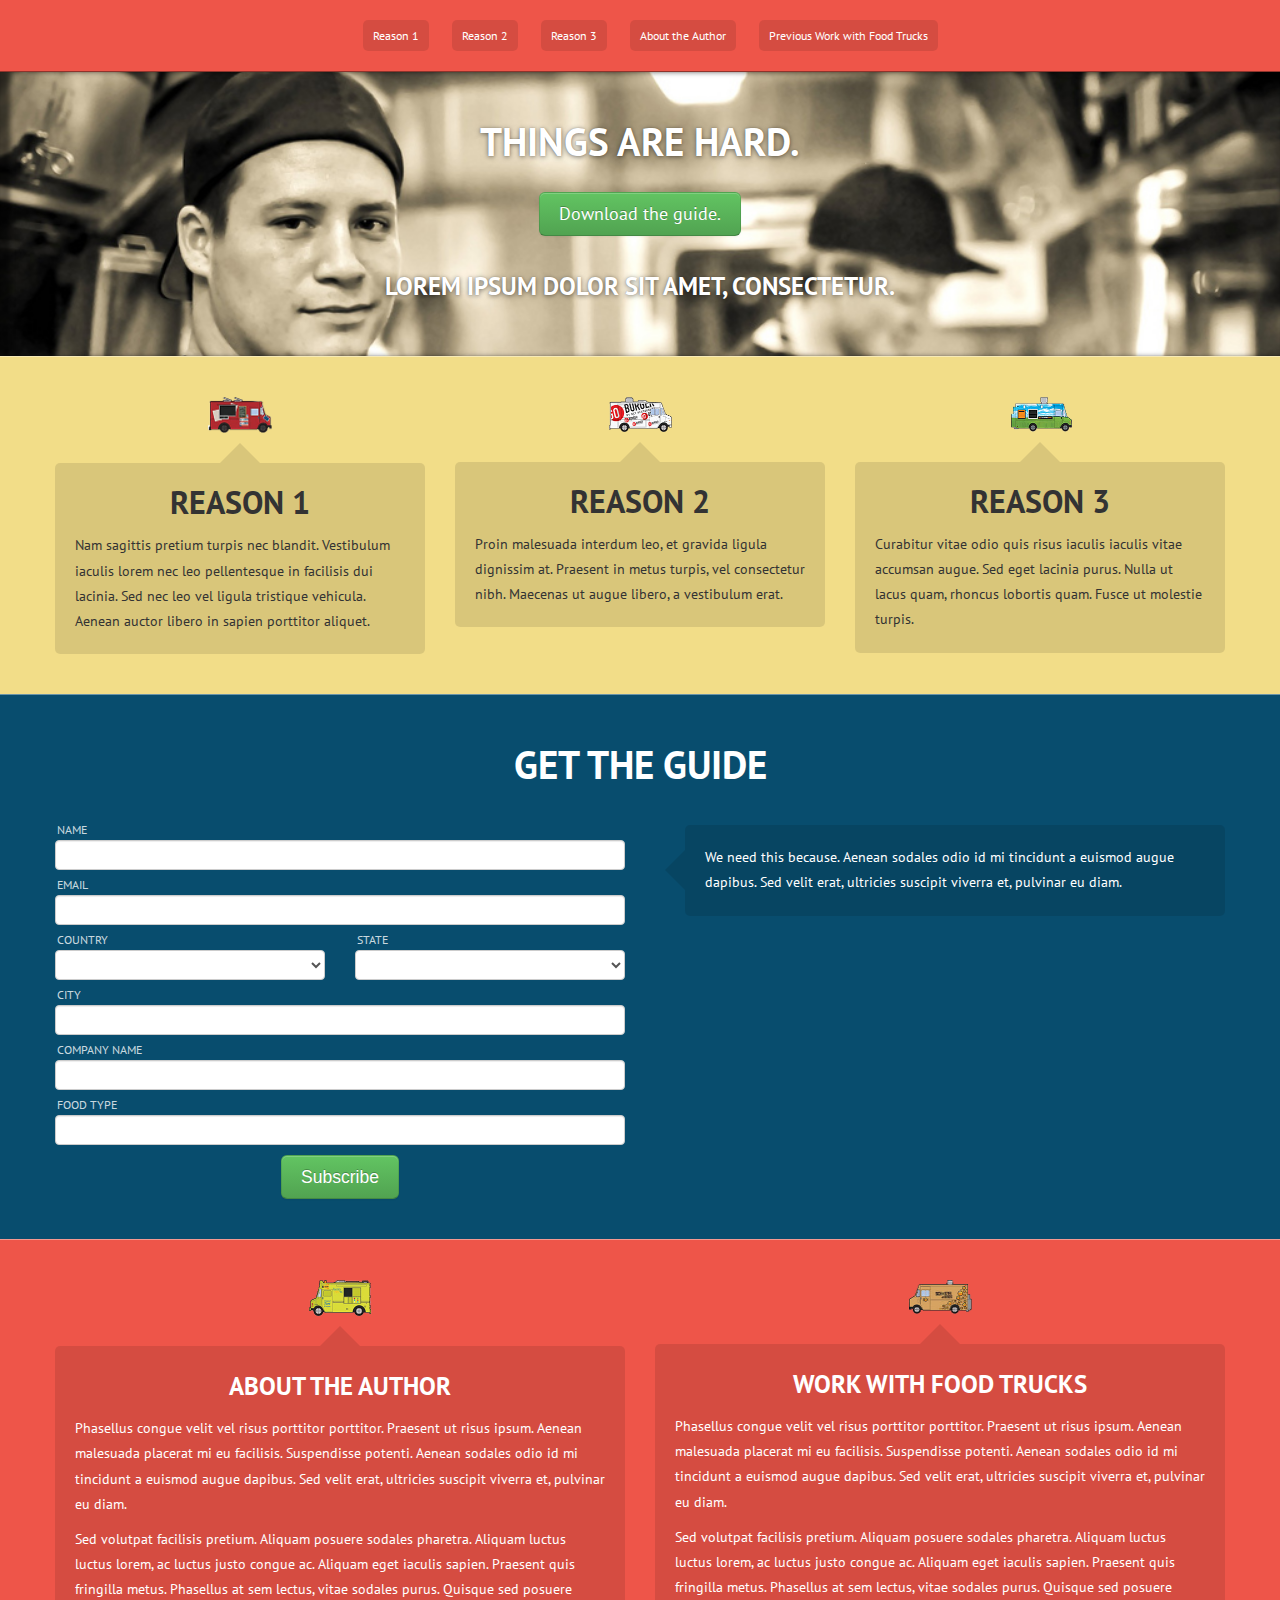
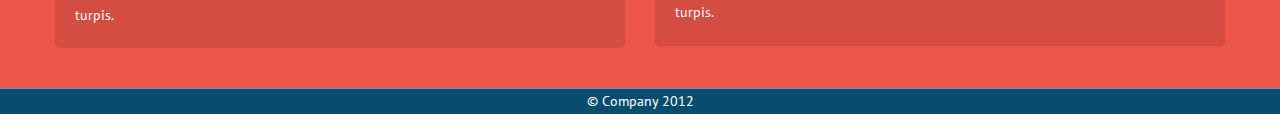
<file: index.html>
<!DOCTYPE html>
<!--[if lt IE 7]>    <html class="no-js lt-ie9 lt-ie8 lt-ie7"> <![endif]-->
<!--[if IE 7]>     <html class="no-js lt-ie9 lt-ie8"> <![endif]-->
<!--[if IE 8]>     <html class="no-js lt-ie9"> <![endif]-->
<!--[if gt IE 8]><!--> <html class="no-js"> <!--<![endif]-->
  <head>
    <meta charset="utf-8">
    <meta http-equiv="X-UA-Compatible" content="IE=edge,chrome=1">
    <title>Marketing Food Trucks</title>
    <meta name="description" content="">
    <meta name="viewport" content="width=device-width">

    <link rel="stylesheet" href="css/bootstrap.min.css">
    <link href='http://fonts.googleapis.com/css?family=PT+Sans:400,700' rel='stylesheet' type='text/css'>
    <link rel="stylesheet" href="css/bootstrap-responsive.min.css">
    <link rel="stylesheet" href="css/main.css">
    <script src="js/vendor/modernizr-2.6.2-respond-1.1.0.min.js"></script>
  </head>
  <body>
    <!--[if lt IE 7]>
      <p class="chromeframe">You are using an <strong>outdated</strong> browser. Please <a href="http://browsehappy.com/">upgrade your browser</a> or <a href="http://www.google.com/chromeframe/?redirect=true">activate Google Chrome Frame</a> to improve your experience.</p>
    <![endif]-->
    <div id="navigation" class="hidden-phone">
      <div class="container">
        <div class="row navigation">
          <div class="span12">
            <a href="#reason_1">Reason 1</a>
            <a href="#reason_2">Reason 2</a>
            <a href="#reason_3">Reason 3</a>
            <a href="#about_the_author">About the Author</a>
            <a href="#previous_work">Previous Work with Food Trucks</a>
          </div>
        </div>
      </div>
    </div>
    <div id="splash">
      <div class="container">
        <div class="row">
          <div class="span12">
            <h1>Things are hard.</h1>
            <a href="#form-download" class="btn btn-large btn-success">Download the guide.</a>
          </div>
          <div class="span8 offset2">
            <h3>Lorem ipsum dolor sit amet, consectetur.</h3>
          </div>
        </div>
      </div>     
    </div>    
    <div id="reasons">
      <div class="container">
        <div class="row">
          <div class="span4">
            <a name="reason_1"></a>
            <img src="/img/trucks/truck-1.png" class="truck" />
            <div class="item">
              <h2>Reason 1</h2>
              <p>Nam sagittis pretium turpis nec blandit. Vestibulum iaculis lorem nec leo pellentesque in facilisis dui lacinia. Sed nec leo vel ligula tristique vehicula. Aenean auctor libero in sapien porttitor aliquet.</p>
            </div>
          </div>
          <div class="span4">
            <a name="reason_2"></a>
            <img src="/img/trucks/truck-2.png" class="truck" />
            <div class="item">
              <h2>Reason 2</h2>
              <p>Proin malesuada interdum leo, et gravida ligula dignissim at. Praesent in metus turpis, vel consectetur nibh. Maecenas ut augue libero, a vestibulum erat.</p>
            </div>
          </div>
          <div class="span4">
            <a name="reason_3"></a>
            <img src="/img/trucks/truck-3.png" class="truck" />
            <div class="item">
              <h2>Reason 3</h2>
              <p>Curabitur vitae odio quis risus iaculis iaculis vitae accumsan augue. Sed eget lacinia purus. Nulla ut lacus quam, rhoncus lobortis quam. Fusce ut molestie turpis.</p>
            </div>
          </div>
        </div>
      </div>
    </div>
    <div id="form">
      <a name="form-download"></a>
      <div class="container">
        <div class="row">
          <div class="span12">
            <h1>Get the guide</h1>
          </div>
          <div class="span6">
            <div class="row">
              <form action="http://marketingfoodtrucks.createsend.com/t/t/s/qkdhy/" method="post" id="subForm">
                <div class="span6">
                  <label for="name">Name</label>
                  <input type="text" name="cm-name" id="name" class="span6 required" />
                </div>
                <div class="span6">
                  <label for="qkdhy-qkdhy">Email</label>
                  <input type="text" name="cm-qkdhy-qkdhy" id="qkdhy-qkdhy" class="span6 required email" />
                </div>
                <div class="span3">
                  <label for="Country">Country</label>
                  <select name="cm-fo-irdkl" class="span3 required" id="country">
                    <option></option>
                    <option value="112030">Afghanistan</option>
                    <option value="112031">Albania</option>
                    <option value="112032">Algeria</option>
                    <option value="112033">American Samoa</option>
                    <option value="112034">Andorra</option>
                    <option value="112035">Angola</option>
                    <option value="112036">Anguilla</option>
                    <option value="112037">Antigua & Barbuda</option>
                    <option value="112038">Argentina</option>
                    <option value="112039">Armenia</option>
                    <option value="112040">Aruba</option>
                    <option value="112041">Australia</option>
                    <option value="112042">Austria</option>
                    <option value="112043">Azerbaijan</option>
                    <option value="112044">Azores</option>
                    <option value="112045">Bahamas</option>
                    <option value="112046">Bahrain</option>
                    <option value="112047">Bangladesh</option>
                    <option value="112048">Barbados</option>
                    <option value="112049">Belarus</option>
                    <option value="112050">Belgium</option>
                    <option value="112051">Belize</option>
                    <option value="112052">Benin</option>
                    <option value="112053">Bermuda</option>
                    <option value="112054">Bhutan</option>
                    <option value="112055">Bolivia</option>
                    <option value="112056">Bonaire</option>
                    <option value="112057">Bosnia & Herzegovina</option>
                    <option value="112058">Botswana</option>
                    <option value="112059">Brazil</option>
                    <option value="112060">British Indian Ocean Ter</option>
                    <option value="112061">Brunei</option>
                    <option value="112062">Bulgaria</option>
                    <option value="112063">Burkina Faso</option>
                    <option value="112064">Burundi</option>
                    <option value="112065">Cambodia</option>
                    <option value="112066">Cameroon</option>
                    <option value="112067">Canada</option>
                    <option value="112068">Canary Islands</option>
                    <option value="112069">Cape Verde</option>
                    <option value="112070">Cayman Islands</option>
                    <option value="112071">Central African Republic</option>
                    <option value="112072">Chad</option>
                    <option value="112073">Channel Islands</option>
                    <option value="112074">Chile</option>
                    <option value="112075">China</option>
                    <option value="112076">Christmas Island</option>
                    <option value="112077">Cocos Island</option>
                    <option value="112078">Colombia</option>
                    <option value="112079">Comoros</option>
                    <option value="112080">Congo</option>
                    <option value="112081">Congo Democratic Rep</option>
                    <option value="112082">Cook Islands</option>
                    <option value="112083">Costa Rica</option>
                    <option value="112084">Cote D'Ivoire</option>
                    <option value="112085">Croatia</option>
                    <option value="112086">Cuba</option>
                    <option value="112087">Curacao</option>
                    <option value="112088">Cyprus</option>
                    <option value="112089">Czech Republic</option>
                    <option value="112090">Denmark</option>
                    <option value="112091">Djibouti</option>
                    <option value="112092">Dominica</option>
                    <option value="112093">Dominican Republic</option>
                    <option value="112094">East Timor</option>
                    <option value="112095">Ecuador</option>
                    <option value="112096">Egypt</option>
                    <option value="112097">El Salvador</option>
                    <option value="112098">Equatorial Guinea</option>
                    <option value="112099">Eritrea</option>
                    <option value="112100">Estonia</option>
                    <option value="112101">Ethiopia</option>
                    <option value="112102">Falkland Islands</option>
                    <option value="112103">Faroe Islands</option>
                    <option value="112104">Fiji</option>
                    <option value="112105">Finland</option>
                    <option value="112106">France</option>
                    <option value="112107">French Guiana</option>
                    <option value="112108">French Polynesia</option>
                    <option value="112109">French Southern Ter</option>
                    <option value="112110">Gabon</option>
                    <option value="112111">Gambia</option>
                    <option value="112112">Georgia</option>
                    <option value="112113">Germany</option>
                    <option value="112114">Ghana</option>
                    <option value="112115">Gibraltar</option>
                    <option value="112116">Great Britain</option>
                    <option value="112117">Greece</option>
                    <option value="112118">Greenland</option>
                    <option value="112119">Grenada</option>
                    <option value="112120">Guadeloupe</option>
                    <option value="112121">Guam</option>
                    <option value="112122">Guatemala</option>
                    <option value="112123">Guernsey</option>
                    <option value="112124">Guinea</option>
                    <option value="112125">Guinea-Bissau</option>
                    <option value="112126">Guyana</option>
                    <option value="112127">Haiti</option>
                    <option value="112128">Honduras</option>
                    <option value="112129">Hong Kong</option>
                    <option value="112130">Hungary</option>
                    <option value="112131">Iceland</option>
                    <option value="112132">India</option>
                    <option value="112133">Indonesia</option>
                    <option value="112134">Iran</option>
                    <option value="112135">Iraq</option>
                    <option value="112136">Ireland</option>
                    <option value="112137">Isle of Man</option>
                    <option value="112138">Israel</option>
                    <option value="112139">Italy</option>
                    <option value="112140">Jamaica</option>
                    <option value="112141">Japan</option>
                    <option value="112142">Jersey</option>
                    <option value="112143">Jordan</option>
                    <option value="112144">Kazakhstan</option>
                    <option value="112145">Kenya</option>
                    <option value="112146">Kiribati</option>
                    <option value="112147">Korea North</option>
                    <option value="112148">Korea South</option>
                    <option value="112149">Kuwait</option>
                    <option value="112150">Kyrgyzstan</option>
                    <option value="112151">Laos</option>
                    <option value="112152">Latvia</option>
                    <option value="112153">Lebanon</option>
                    <option value="112154">Lesotho</option>
                    <option value="112155">Liberia</option>
                    <option value="112156">Libya</option>
                    <option value="112157">Liechtenstein</option>
                    <option value="112158">Lithuania</option>
                    <option value="112159">Luxembourg</option>
                    <option value="112160">Macau</option>
                    <option value="112161">Macedonia</option>
                    <option value="112162">Madagascar</option>
                    <option value="112163">Malawi</option>
                    <option value="112164">Malaysia</option>
                    <option value="112165">Maldives</option>
                    <option value="112166">Mali</option>
                    <option value="112167">Malta</option>
                    <option value="112168">Marshall Islands</option>
                    <option value="112169">Martinique</option>
                    <option value="112170">Mauritania</option>
                    <option value="112171">Mauritius</option>
                    <option value="112172">Mayotte</option>
                    <option value="112173">Mexico</option>
                    <option value="112174">Midway Islands</option>
                    <option value="112175">Moldova</option>
                    <option value="112176">Monaco</option>
                    <option value="112177">Mongolia</option>
                    <option value="112178">Montenegro</option>
                    <option value="112179">Montserrat</option>
                    <option value="112180">Morocco</option>
                    <option value="112181">Mozambique</option>
                    <option value="112182">Myanmar</option>
                    <option value="112183">Namibia</option>
                    <option value="112184">Nauru</option>
                    <option value="112185">Nepal</option>
                    <option value="112186">Netherland Antilles</option>
                    <option value="112187">Netherlands</option>
                    <option value="112188">Nevis</option>
                    <option value="112189">New Caledonia</option>
                    <option value="112190">New Zealand</option>
                    <option value="112191">Nicaragua</option>
                    <option value="112192">Niger</option>
                    <option value="112193">Nigeria</option>
                    <option value="112194">Niue</option>
                    <option value="112195">Norfolk Island</option>
                    <option value="112196">Norway</option>
                    <option value="112197">Oman</option>
                    <option value="112198">Pakistan</option>
                    <option value="112199">Palau Island</option>
                    <option value="112200">Palestine</option>
                    <option value="112201">Panama</option>
                    <option value="112202">Papua New Guinea</option>
                    <option value="112203">Paraguay</option>
                    <option value="112204">Peru</option>
                    <option value="112205">Philippines</option>
                    <option value="112206">Pitcairn Island</option>
                    <option value="112207">Poland</option>
                    <option value="112208">Portugal</option>
                    <option value="112209">Puerto Rico</option>
                    <option value="112210">Qatar</option>
                    <option value="112211">Reunion</option>
                    <option value="112212">Romania</option>
                    <option value="112213">Russia</option>
                    <option value="112214">Rwanda</option>
                    <option value="112215">Saipan</option>
                    <option value="112216">Samoa</option>
                    <option value="112217">Samoa American</option>
                    <option value="112218">San Marino</option>
                    <option value="112219">Sao Tome & Principe</option>
                    <option value="112220">Saudi Arabia</option>
                    <option value="112221">Senegal</option>
                    <option value="112222">Serbia</option>
                    <option value="112223">Serbia & Montenegro</option>
                    <option value="112224">Seychelles</option>
                    <option value="112225">Sierra Leone</option>
                    <option value="112226">Singapore</option>
                    <option value="112227">Slovakia</option>
                    <option value="112228">Slovenia</option>
                    <option value="112229">Solomon Islands</option>
                    <option value="112230">Somalia</option>
                    <option value="112231">South Africa</option>
                    <option value="112232">South Sudan</option>
                    <option value="112233">Spain</option>
                    <option value="112234">Sri Lanka</option>
                    <option value="112235">St Barthelemy</option>
                    <option value="112236">St Eustatius</option>
                    <option value="112237">St Helena</option>
                    <option value="112238">St Kitts-Nevis</option>
                    <option value="112239">St Lucia</option>
                    <option value="112240">St Maarten</option>
                    <option value="112241">St Pierre & Miquelon</option>
                    <option value="112242">St Vincent & Grenadines</option>
                    <option value="112243">Sudan</option>
                    <option value="112244">Suriname</option>
                    <option value="112245">Swaziland</option>
                    <option value="112246">Sweden</option>
                    <option value="112247">Switzerland</option>
                    <option value="112248">Syria</option>
                    <option value="112249">Tahiti</option>
                    <option value="112250">Taiwan</option>
                    <option value="112251">Tajikistan</option>
                    <option value="112252">Tanzania</option>
                    <option value="112253">Thailand</option>
                    <option value="112254">Togo</option>
                    <option value="112255">Tokelau</option>
                    <option value="112256">Tonga</option>
                    <option value="112257">Trinidad & Tobago</option>
                    <option value="112258">Tunisia</option>
                    <option value="112259">Turkey</option>
                    <option value="112260">Turkmenistan</option>
                    <option value="112261">Turks & Caicos Is</option>
                    <option value="112262">Tuvalu</option>
                    <option value="112263">Uganda</option>
                    <option value="112264">Ukraine</option>
                    <option value="112265">United Arab Emirates</option>
                    <option value="112266">United Kingdom</option>
                    <option value="112267">United States of America</option>
                    <option value="112268">Uruguay</option>
                    <option value="112269">Uzbekistan</option>
                    <option value="112270">Vanuatu</option>
                    <option value="112271">Vatican City State</option>
                    <option value="112272">Venezuela</option>
                    <option value="112273">Vietnam</option>
                    <option value="112274">Virgin Islands (Brit)</option>
                    <option value="112275">Virgin Islands (USA)</option>
                    <option value="112276">Wake Island</option>
                    <option value="112277">Wallis & Futana Is</option>
                    <option value="112278">Yemen</option>
                    <option value="112279">Zambia</option>
                    <option value="112280">Zimbabwe</option>
                  </select>
                </div>
                <div class="span3">
                  <label for="State">State</label>
                  <select name="cm-fo-irdkr" class="span3 ">
                    <option></option>
                    <option value="112281">Alabama</option>
                    <option value="112282">Alaska</option>
                    <option value="112283">Arizona</option>
                    <option value="112284">Arkansas</option>
                    <option value="112285">California</option>
                    <option value="112286">Colorado</option>
                    <option value="112287">Connecticut</option>
                    <option value="112288">Delaware</option>
                    <option value="112289">District of Columbia</option>
                    <option value="112290">Florida</option>
                    <option value="112291">Georgia</option>
                    <option value="112292">Hawaii</option>
                    <option value="112293">Idaho</option>
                    <option value="112294">Illinois</option>
                    <option value="112295">Indiana</option>
                    <option value="112296">Iowa</option>
                    <option value="112297">Kansas</option>
                    <option value="112298">Kentucky</option>
                    <option value="112299">Louisiana</option>
                    <option value="112300">Maine</option>
                    <option value="112301">Maryland</option>
                    <option value="112302">Massachusetts</option>
                    <option value="112303">Michigan</option>
                    <option value="112304">Minnesota</option>
                    <option value="112305">Mississippi</option>
                    <option value="112306">Missouri</option>
                    <option value="112307">Montana</option>
                    <option value="112308">Nebraska</option>
                    <option value="112309">Nevada</option>
                    <option value="112310">New Hampshire</option>
                    <option value="112311">New Jersey</option>
                    <option value="112312">New Mexico</option>
                    <option value="112313">New York</option>
                    <option value="112314">North Carolina</option>
                    <option value="112315">North Dakota</option>
                    <option value="112316">Ohio</option>
                    <option value="112317">Oklahoma</option>
                    <option value="112318">Oregon</option>
                    <option value="112319">Pennsylvania</option>
                    <option value="112320">Rhode Island</option>
                    <option value="112321">South Carolina</option>
                    <option value="112322">South Dakota</option>
                    <option value="112323">Tennessee</option>
                    <option value="112324">Texas</option>
                    <option value="112325">Utah</option>
                    <option value="112326">Vermont</option>
                    <option value="112327">Virginia</option>
                    <option value="112328">Washington</option>
                    <option value="112329">West Virginia</option>
                    <option value="112330">Wisconsin</option>
                    <option value="112331">Wyoming</option>
                  </select>
                </div>
                <div class="span6"> 
                  <label for="City">City</label>
                  <input type="text" name="cm-f-irdkj" id="City" class="span6" />
                </div>
                <div class="span6">
                  <label for="Company Name">Company Name</label>
                  <input type="text" name="cm-f-irdky" id="CompanyName" class="span6" />
                </div>
                <div class="span6">
                  <label for="Food Type">Food Type</label>
                  <input type="text" name="cm-f-irdkt" id="FoodType" class="span6" />
                </div>
                <div class="span6">
                  <input type="submit" value="Subscribe" class="btn btn-large btn-success"/>
                </div>
              </form>
            </div>
          </div>
          <div class="span6">
            <div class="side-item">
              <p>We need this because. Aenean sodales odio id mi tincidunt a euismod augue dapibus. Sed velit erat, ultricies suscipit viverra et, pulvinar eu diam.</p>
            </div>
          </div>
        </div>
      </div>
    </div>
    <div id="about">
      <div class="container">
        <div class="row">
          <div class="span6">
            <a name="about_the_author"></a>
            <img src="/img/trucks/truck-4.png" class="truck" />
            <div class="item">
              <h3>About the Author</h3>
              <p>Phasellus congue velit vel risus porttitor porttitor. Praesent ut risus ipsum. Aenean malesuada placerat mi eu facilisis. Suspendisse potenti. Aenean sodales odio id mi tincidunt a euismod augue dapibus. Sed velit erat, ultricies suscipit viverra et, pulvinar eu diam.</p>
              <p>Sed volutpat facilisis pretium. Aliquam posuere sodales pharetra. Aliquam luctus luctus lorem, ac luctus justo congue ac. Aliquam eget iaculis sapien. Praesent quis fringilla metus. Phasellus at sem lectus, vitae sodales purus. Quisque sed posuere turpis.</p>
            </div>
          </div>
          <div class="span6">
            <a name="previous_work"></a>
            <img src="/img/trucks/truck-5.png" class="truck" />
            <div class="item">
              <h3>Work With Food Trucks</h3>
              <p>Phasellus congue velit vel risus porttitor porttitor. Praesent ut risus ipsum. Aenean malesuada placerat mi eu facilisis. Suspendisse potenti. Aenean sodales odio id mi tincidunt a euismod augue dapibus. Sed velit erat, ultricies suscipit viverra et, pulvinar eu diam.</p>
              <p>Sed volutpat facilisis pretium. Aliquam posuere sodales pharetra. Aliquam luctus luctus lorem, ac luctus justo congue ac. Aliquam eget iaculis sapien. Praesent quis fringilla metus. Phasellus at sem lectus, vitae sodales purus. Quisque sed posuere turpis.</p>
            </div>
          </div>
        </div>
      </div>
    </div>
    <footer>
      &copy; Company 2012
    </footer>
    <script src="//ajax.googleapis.com/ajax/libs/jquery/1.9.1/jquery.min.js"></script>
    <script src="js/vendor/jquery.validate.min.js"></script>
    <script>window.jQuery || document.write('<script src="js/vendor/jquery-1.9.1.min.js"><\/script>')</script>
    <script src="js/vendor/bootstrap.min.js"></script>
    <script src="js/main.js"></script>
    <script type="text/javascript">(function () { var e = document.createElement('script'); e.type = 'text/javascript'; e.async = true; e.src = ('https:' == document.location.protocol ? 'https' : 'http') + '://btn.createsend1.com/js/sb.min.js?v=2'; e.className = 'createsend-script'; var s = document.getElementsByTagName('script')[0]; s.parentNode.insertBefore(e, s); })();</script>
    <script>
      var _gaq=[['_setAccount','UA-XXXXX-X'],['_trackPageview']];
      (function(d,t){var g=d.createElement(t),s=d.getElementsByTagName(t)[0];
      g.src=('https:'==location.protocol?'//ssl':'//www')+'.google-analytics.com/ga.js';
      s.parentNode.insertBefore(g,s)}(document,'script'));
    </script>
  </body>
</html>
</file>
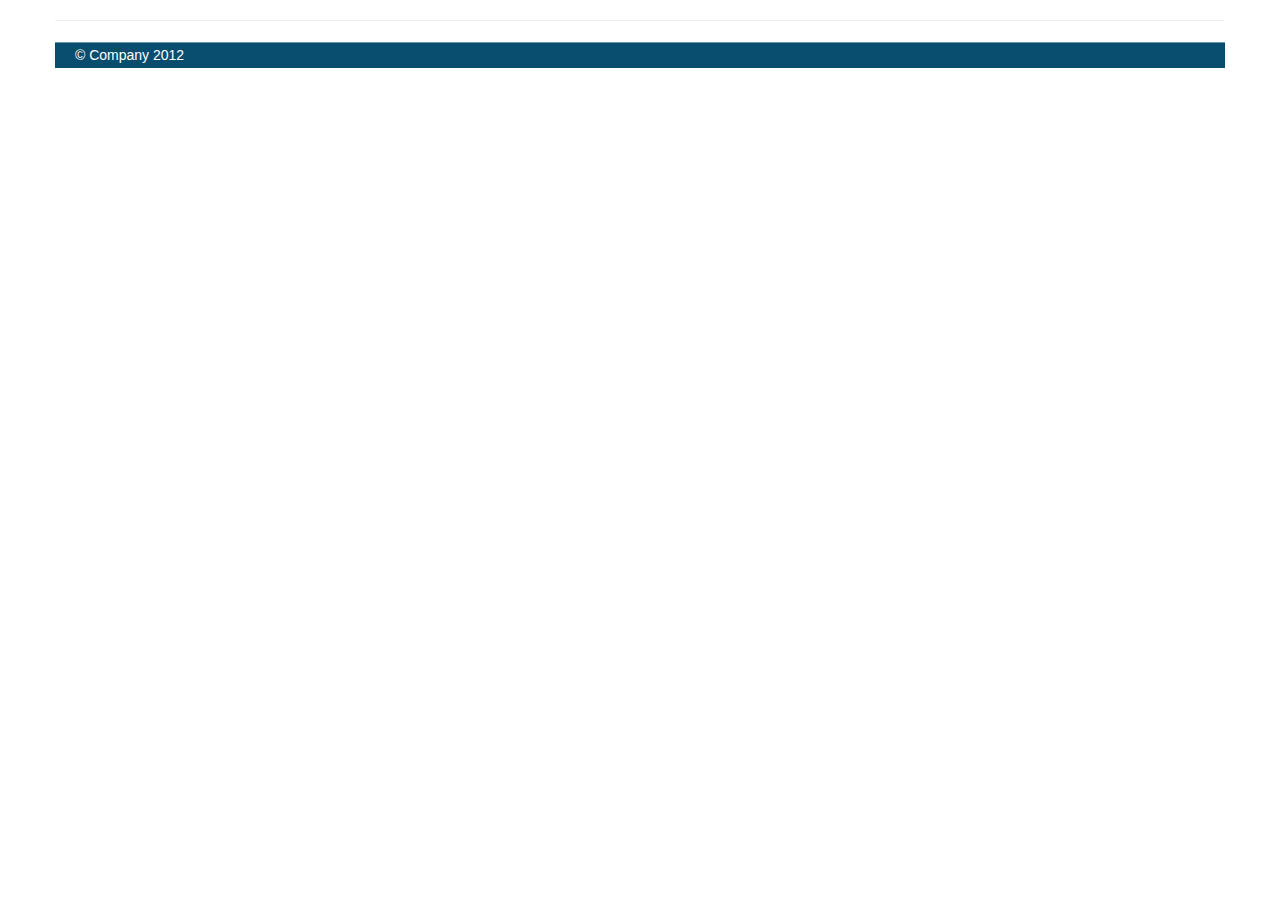
<file: subscribe.html>
<!DOCTYPE html>
<!--[if lt IE 7]>    <html class="no-js lt-ie9 lt-ie8 lt-ie7"> <![endif]-->
<!--[if IE 7]>     <html class="no-js lt-ie9 lt-ie8"> <![endif]-->
<!--[if IE 8]>     <html class="no-js lt-ie9"> <![endif]-->
<!--[if gt IE 8]><!--> <html class="no-js"> <!--<![endif]-->
  <head>
    <meta charset="utf-8">
    <meta http-equiv="X-UA-Compatible" content="IE=edge,chrome=1">
    <title></title>
    <meta name="description" content="">
    <meta name="viewport" content="width=device-width">

    <link rel="stylesheet" href="css/bootstrap.min.css">
    <style>
      body {
        padding-top: 60px;
        padding-bottom: 40px;
      }
    </style>
    <link rel="stylesheet" href="css/bootstrap-responsive.min.css">
    <link rel="stylesheet" href="css/main.css">

    <script src="js/vendor/modernizr-2.6.2-respond-1.1.0.min.js"></script>
  </head>
  <body>
    <!--[if lt IE 7]>
      <p class="chromeframe">You are using an <strong>outdated</strong> browser. Please <a href="http://browsehappy.com/">upgrade your browser</a> or <a href="http://www.google.com/chromeframe/?redirect=true">activate Google Chrome Frame</a> to improve your experience.</p>
    <![endif]-->
    <div class="container">
      
      <hr>
      <footer>
        <p>&copy; Company 2012</p>
      </footer>
    </div> <!-- /container -->

    <script src="//ajax.googleapis.com/ajax/libs/jquery/1.9.1/jquery.min.js"></script>
    <script>window.jQuery || document.write('<script src="js/vendor/jquery-1.9.1.min.js"><\/script>')</script>
    <script src="js/vendor/bootstrap.min.js"></script>
    <script src="js/main.js"></script>
    <script type="text/javascript">(function () { var e = document.createElement('script'); e.type = 'text/javascript'; e.async = true; e.src = ('https:' == document.location.protocol ? 'https' : 'http') + '://btn.createsend1.com/js/sb.min.js?v=2'; e.className = 'createsend-script'; var s = document.getElementsByTagName('script')[0]; s.parentNode.insertBefore(e, s); })();</script>
    <script>
      var _gaq=[['_setAccount','UA-XXXXX-X'],['_trackPageview']];
      (function(d,t){var g=d.createElement(t),s=d.getElementsByTagName(t)[0];
      g.src=('https:'==location.protocol?'//ssl':'//www')+'.google-analytics.com/ga.js';
      s.parentNode.insertBefore(g,s)}(document,'script'));
    </script>
  </body>
</html>
</file>
<file: css/main.css>
/* ==========================================================================
   Author's custom styles
   ========================================================================== */


body {
  padding:0;
  font-family: 'PT Sans', sans-serif;
  line-height:180%;
  text-align:center;
}
p {
  text-align:left;
  padding:0 20px 0px 20px;
}
label {
  text-align:left;
  font-size:12px;
  line-height:10px;
  margin-left:2px;
  color:rgba(255, 255, 255, .8);
}
label.error {
  color:#ff6666;
  margin-bottom:10px;
}
img.truck {
  width:64px;
}
#download {
  position:relative;
}
#download div.button_hold {
  position:absolute;
  top:-60px;
  width:100%;
  left:-100%;
  text-align:center;
}
h1, h2, h3, h4, h5, h6, label {
  text-transform:uppercase;
}
.side-item, .item {
  background-color:rgba(0,0,0,.1);
  -webkit-border-radius: 5px;
  -moz-border-radius: 5px;
  border-radius: 5px;
  position:relative;
}
.side-item {
  margin-left:30px;
  padding:20px 0 10px 0;
}
@media (max-width: 767px) {
  .side-item, .item {
    -webkit-border-radius: 0;
    -moz-border-radius: 0;
    border-radius: 0;
    margin-bottom:10px;
  }
}
.side-item:before {
  content:"";
  position:absolute;
  top:50%;
  left:0;
  margin-top:-20px;
  margin-left:-20px;
  width: 0; 
  height: 0; 
  border-top: 20px solid transparent;
  border-bottom: 20px solid transparent; 
  border-right:20px solid rgba(0,0,0,.1);
}
@media (max-width: 767px) {
  .side-item {
    margin-left:0;
  }
  .side-item:before {
    display:none;
  }
}
.item {
  padding:10px 0 10px 0;
  margin-top:30px;
}
.item:before {
  content:"";
  position:absolute;
  top:-20px;
  left:50%;
  margin-left:-20px;
  width: 0; 
  height: 0; 
  border-left: 20px solid transparent;
  border-right: 20px solid transparent;
  border-bottom: 20px solid rgba(0,0,0,.1);
}
#navigation {
  text-align:center;
  padding:20px 0 10px 0;
  background-color:#EE5549;
  font-size:12px;
  border-bottom: 1px solid rgba(0, 0, 0, .4);
}
#navigation a {
  color: #ffffff;
  display:inline-block;
  background-color:rgba(0,0,0,.1);
  padding:3px 10px 3px 10px;
  margin-bottom:10px;
  margin-left:20px;
  -webkit-border-radius: 5px;
  -moz-border-radius: 5px;
  border-radius: 5px;
}
#navigation a:hover {
  text-decoration:none;
  background-color:#ffffff;
  color:#EE5549;
}
#splash { 
  -moz-box-shadow: inset 0px .5px 5px rgba(0,0,0, .5), inset 0px 0px 1px rgba(0,0,0,.3);
  -webkit-box-shadow: inset 0px .5px 5px rgba(0,0,0, .5), inset 0px 0px 1px rgba(0,0,0,.3);
  box-shadow: inset 10px .5px 5px rgba(0,0,0, .5), inset 0px 0px 1px rgba(0,0,0,.3);
  text-shadow: 0px .5px 5px rgba(0,0,0, .5), 0px 0px 1px rgba(0,0,0,.3);
  background: url(/img/splash.jpg) no-repeat center center fixed; 
  padding:40px 0 40px 0;
  background-color:#084D6E;
  color:#ffffff;
  -webkit-background-size: cover;
  -moz-background-size: cover;
  -o-background-size: cover;
  background-size: cover;
}
@media (max-width: 767px) {
  #splash {
    background-attachment: scroll;
  }
}
#splash a {
  margin:20px 0 20px 0;
}
#reasons, #about, #form {
  padding:40px 0 40px 0;
  border-top:1px solid rgba(255, 255, 255, .4);
}
#reasons {
  background-color:#F2DD88;
  text-align:center;

}
#about {
  background-color:#EE5549;
  color:#ffffff;
}
#form {
  color:#ffffff;
  background-color:#084D6E;
}
#form h1 {
  margin-bottom:40px;
}
footer {
  border-top:1px solid rgba(255, 255, 255, .4);
  background-color:#084D6E;
  text-align:center;
  margin:0;
  padding:0;
  color:#ffffff;
}
</file>
